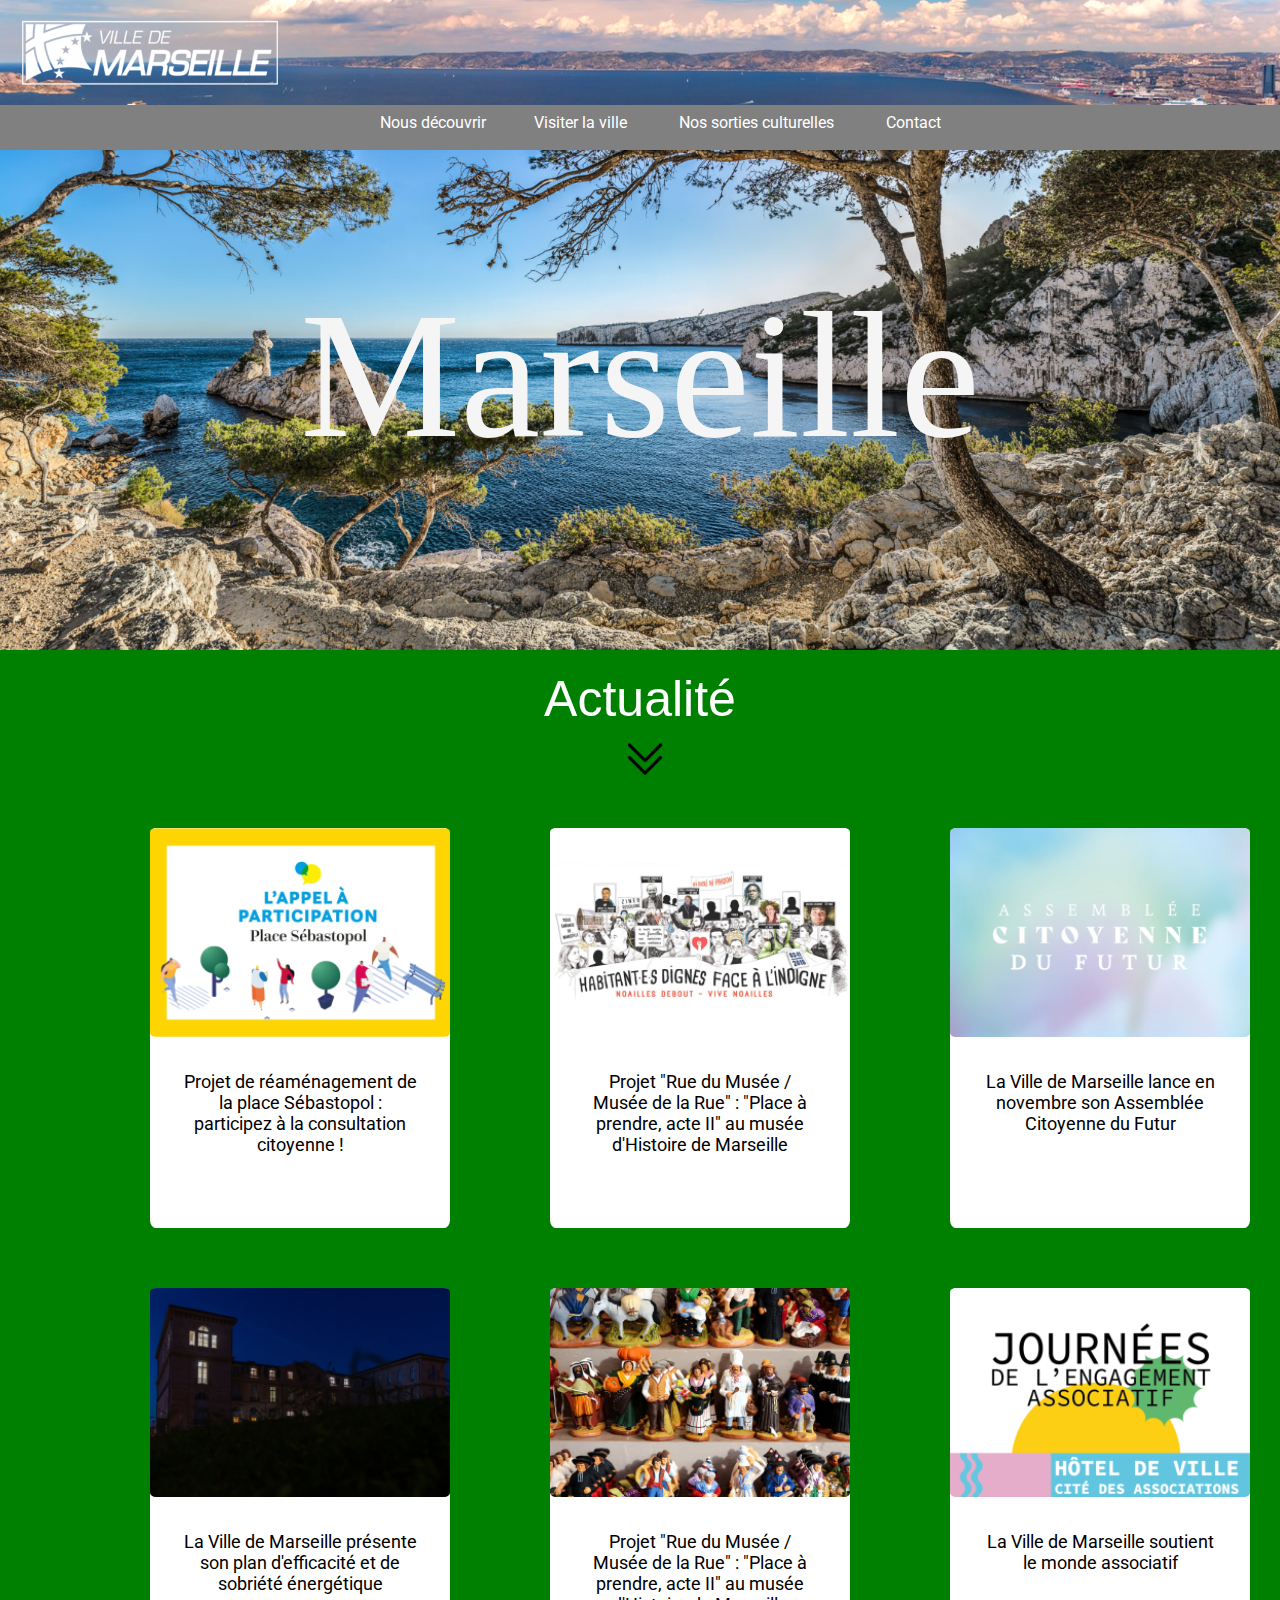
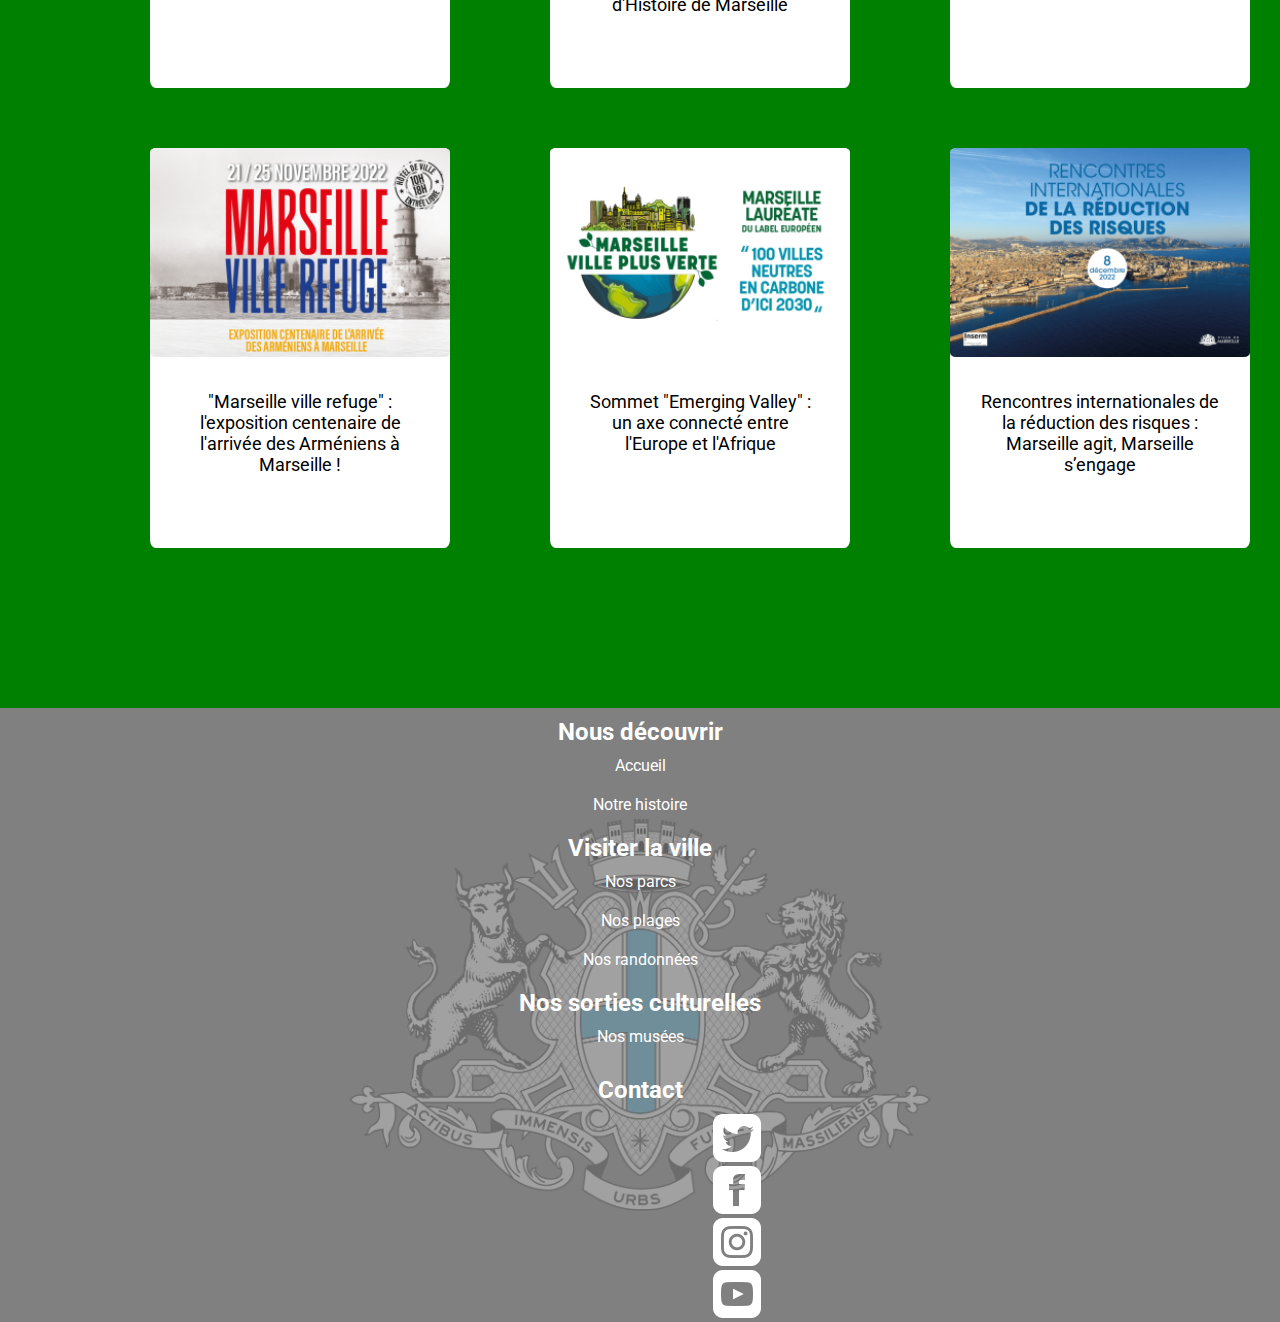
<file: Media-queries-main/Media-queries-main/index.html>
<!DOCTYPE html> 
<html lang="en">
    <head>
        <meta charset="UTF-8">
        <link href="marseille.css" rel="stylesheet">
        <link href="index.css" rel="stylesheet">
        <title>Index</title>
    </head>
    <body>
        <header>
            <div class="navbar">
                <div class="nav-left">
                        <img id="logo" src="imgGen/VdM blanc_0.png" />
                </div>
                <nav>
                    <ul>
                        <li class="deroulant"><a>Nous découvrir&ensp;</a>
                            <ul class="sous">
                                <li><a href="index.html">Accueil</a></li>
                                <li><a href="histoire.html">Notre Histoire</a></li>
                            </ul>
                        </li>
                        <li class="deroulant"><a>Visiter la ville &ensp;</a>
                            <ul class="sous">
                                <li><a href="parcs.html">Nos parcs</a></li>
                                <li><a href="les-plages.html">Nos plages</a></li>
                                <li><a href="rando.html">Nos randonnées</a></li>
                            </ul>
                        </li>
                        <li class="deroulant"><a>Nos sorties culturelles &ensp;</a>
                            <ul class="sous">
                                <li><a href="musees.html">Nos musées</a></li>
                            </ul>
                        </li>
                        <li><a href="contact.html">Contact</a></li>
                    </ul>
                </nav>
                <div class="container nav-container">
                    <input class="checkbox" type="checkbox" name="" id="" />
                    <div class="hamburger-lines">
                      <span class="line line1"></span>
                      <span class="line line2"></span>
                      <span class="line line3"></span>
                    </div>  
                    <div class="menu-items">
                        <h1>Nous découvrir</h1><br>
                        <li><a href="index.html">Accueil</a></li>
                        <li><a href="histoire.html">Notre Histoire</a></li>
                        <br><h1>Visiter la ville</h1><br>
                        <li><a href="parcs.html">Nos parcs</a></li>
                        <li><a href="les-plages.html">Nos plages</a></li>
                        <li><a href="rando.html">Nos randonnées</a></li>
                        <br><h1>Sorties culturelles</h1><br>
                        <li><a href="musees.html">Nos musées</a></li>
                        <br><li><a style="font-weight: 500;" href="contact.html">Contact</a></li>
                    </div>
                </div>
        </header>
        <main>
            <section class="main_img">
                <div class="centered">Marseille</div>
                </div>
            </section>
            <div class="actualité">
                <h2>Actualité</h2>
                <a href="#shortcut"><img src="img_index/down_arrow.png" class="down_arrow"/></a>
            </div>
            <div class="articles">
                <div class="container1">
                    <section class="section_a">
                        <div class="article">
                            <a href="#"><img src="img_index/article1.jpg" class="img_article"/></a>
                        <div class="text_article">Projet de réaménagement de la place Sébastopol : participez à la consultation citoyenne !</div>
                        </div>

                        <div class="article">
                            <a href="#"><img src="img_index/article2.jpg" class="img_article"/></a>
                        <div class="text_article">La Ville de Marseille présente son plan d'efficacité et de sobriété énergétique</div>
                        </div>

                        <div class="article">
                            <a href="#"><img src="img_index/article3.jpg" class="img_article"/></a>
                        <div class="text_article">"Marseille ville refuge" : l'exposition centenaire de l'arrivée des Arméniens à Marseille !</div>
                        </div>
                    </section>
                    <section class="section_b" id="shortcut">
                        <div class="article">
                            <a href="#"><img src="img_index/article4.jpg" class="img_article"/></a>
                        <div class="text_article">Projet "Rue du Musée / Musée de la Rue" : "Place à prendre, acte II" au musée d'Histoire de Marseille</div>
                        </div>
        
                        <div class="article">
                            <a href="#"><img src="img_index/article5.jpg" class="img_article"/></a>
                        <div class="text_article">Projet "Rue du Musée / Musée de la Rue" : "Place à prendre, acte II" au musée d'Histoire de Marseille</div>
                        </div>
        
                        <div class="article">
                            <a href="#"><img src="img_index/article6.jpg" class="img_article"/></a>
                        <div class="text_article">Sommet "Emerging Valley" : un axe connecté entre l'Europe et l'Afrique</div>
                    </section>
                    <section class="section_c">
                        <div class="article">
                            <a href="#"><img src="img_index/article7.jpg" class="img_article"/></a>
                        <div class="text_article">La Ville de Marseille lance en novembre son Assemblée Citoyenne du Futur</div>
                        </div>
        
                        <div class="article">
                            <a href="#"><img src="img_index/article8.jpg" class="img_article"/></a>
                        <div class="text_article">La Ville de Marseille soutient le monde associatif</div>
                        </div>
        
                        <div class="article">
                            <a href="#"><img src="img_index/article9.jpg" class="img_article"/></a>
                        <div class="text_article">Rencontres internationales de la réduction des risques : Marseille agit, Marseille s’engage</div>
                    </section>
        </main>
        <footer>
            <footer>
            <div class="footer">
                <div class="footer1">
                        <h2>Nous découvrir</h2>
                        <a href="index.html">Accueil</a>
                        <a href="histoire.html">Notre histoire</a>
                 </div>
                <div class="footer1">
                    <h2>Visiter la ville</h2>
                    <a href="parcs.html">Nos parcs</a>
                    <a href="les-plages.html">Nos plages</a>
                    <a href="rando.html">Nos randonnées</a>
                </div>
                <div class="footer1">
                    <h2>Nos sorties culturelles</h2>
                    <a href="musees.html">Nos musées</a>
                </div>
                <div class="footer1">
                    <a href="contact.html"><h2>Contact</h2></a>
                </div>
            </div>
            <div class="RS">
                <a target="_blank" href="https://twitter.com/marseille"><img src="imgGen/iconmonstr-twitter-3-48.png"></a>
                <a target="_blank" href="https://www.facebook.com/marseilleville/"><img src="imgGen/iconmonstr-facebook-3-48.png"></a>
                <a target="_blank" href="https://www.instagram.com/villemarseille/"><img src="imgGen/iconmonstr-instagram-13-48 (1).png"></a>
                <a target="_blank" href="https://www.youtube.com/user/VilledeMarseille"><img src="imgGen/iconmonstr-youtube-8-48 (1).png"></a>
            </div>
        </footer>    
    </body>
</html>
</file>
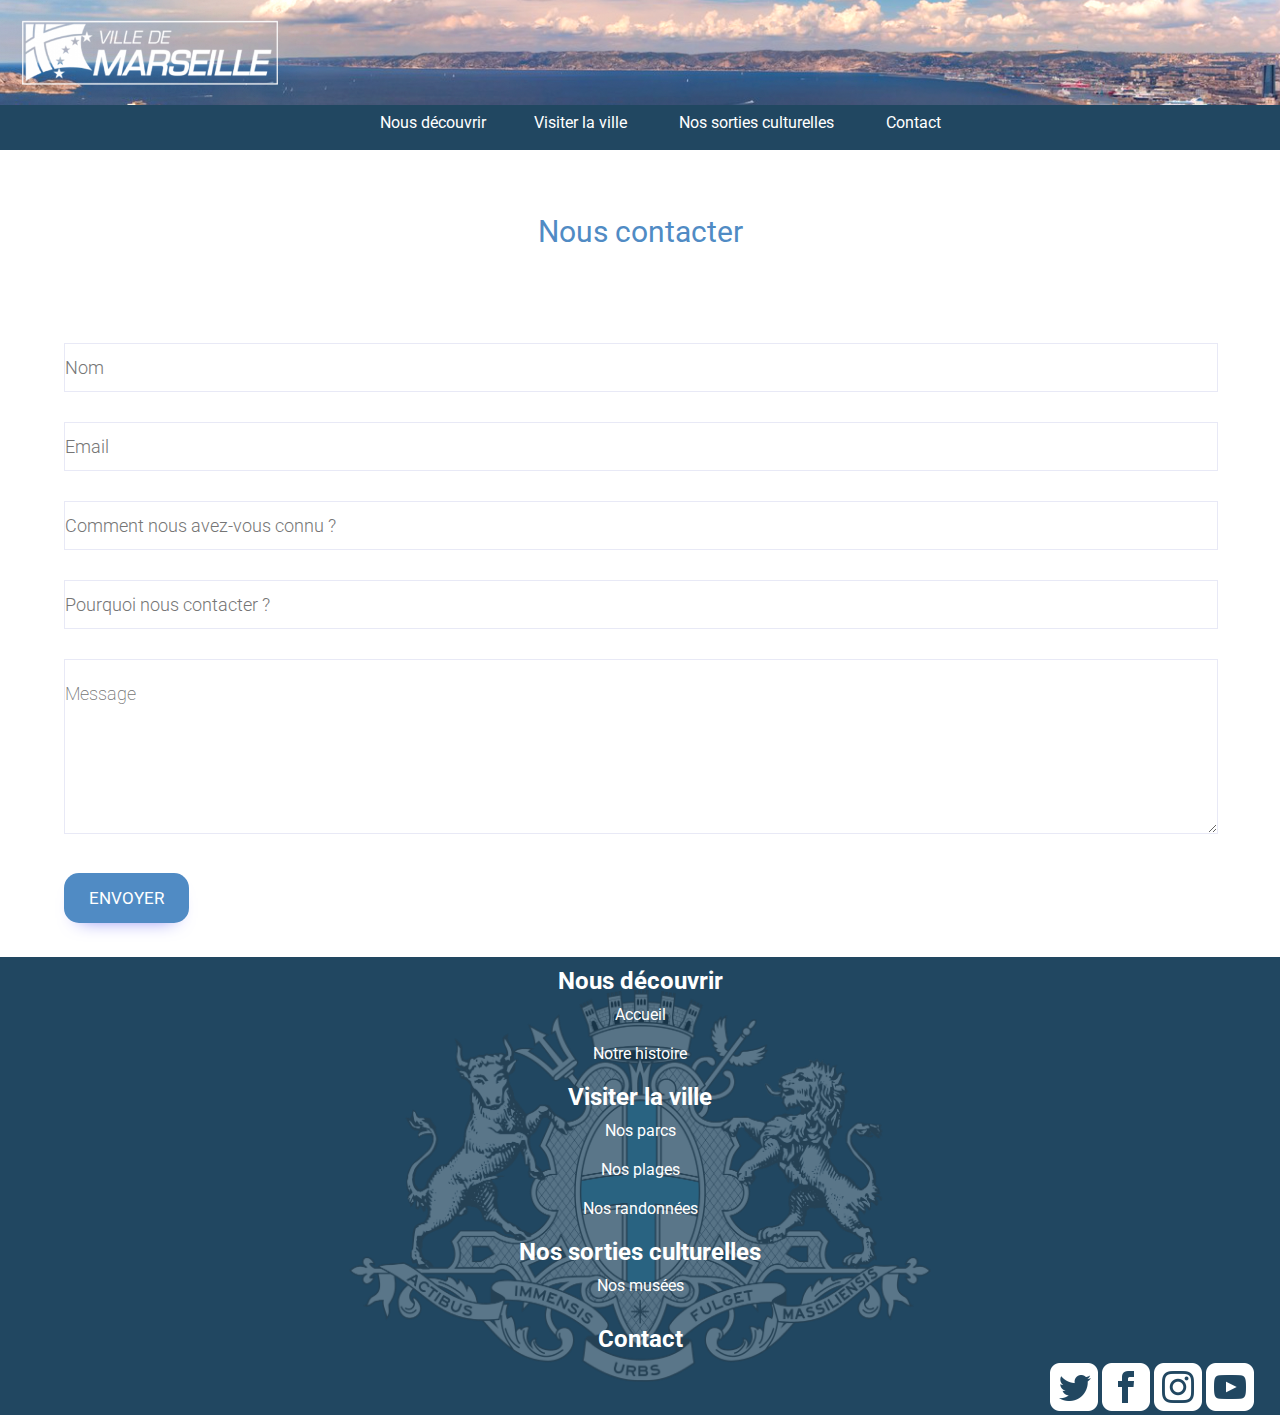
<file: Media-queries-main/Media-queries-main/contact.html>
<!DOCTYPE html> 
<html lang="en">
    <head>
        <meta charset="UTF-8">
        <link href="marseille.css" rel="stylesheet">
        <link href="contact.css" rel="stylesheet">
        <title>Accueil</title>
    </head>
    <body>
        <header>
            <div class="navbar">
                <div class="nav-left">
                        <img id="logo" src="imgGen/VdM blanc_0.png" />
                </div>
                <nav>
                    <ul>
                        <li class="deroulant"><a>Nous découvrir&ensp;</a>
                            <ul class="sous">
                                <li><a href="index.html">Accueil</a></li>
                                <li><a href="histoire.html">Notre Histoire</a></li>
                            </ul>
                        </li>
                        <li class="deroulant"><a>Visiter la ville &ensp;</a>
                            <ul class="sous">
                                <li><a href="parcs.html">Nos parcs</a></li>
                                <li><a href="les-plages.html">Nos plages</a></li>
                                <li><a href="rando.html">Nos randonnées</a></li>
                            </ul>
                        </li>
                        <li class="deroulant"><a>Nos sorties culturelles &ensp;</a>
                            <ul class="sous">
                                <li><a href="musees.html">Nos musées</a></li>
                            </ul>
                        </li>
                        <li><a href="contact.html">Contact</a></li>
                    </ul>
                </nav>
                <div class="container nav-container">
                    <input class="checkbox" type="checkbox" name="" id="" />
                    <div class="hamburger-lines">
                      <span class="line line1"></span>
                      <span class="line line2"></span>
                      <span class="line line3"></span>
                    </div>  
                    <div class="menu-items">
                        <h1>Nous découvrir</h1><br>
                        <li><a href="index.html">Accueil</a></li>
                        <li><a href="histoire.html">Notre Histoire</a></li>
                        <br><h1>Visiter la ville</h1><br>
                        <li><a href="parcs.html">Nos parcs</a></li>
                        <li><a href="les-plages.html">Nos plages</a></li>
                        <li><a href="rando.html">Nos randonnées</a></li>
                        <br><h1>Sorties culturelles</h1><br>
                        <li><a href="musees.html">Nos musées</a></li>
                        <br><li><a style="font-weight: 500;" href="contact.html">Contact</a></li>
                    </div>
                </div>
        </header>
        <main>
            <div class="struct-contact">
                <div class="separate-top">
                    <div class="form">
                        <h1>Nous contacter</h1>
                        <form>
                            <input placeholder="Nom">
                            <input placeholder="Email">
                            <input placeholder="Comment nous avez-vous connu ?">
                            <input placeholder="Pourquoi nous contacter ?">
                            <textarea placeholder="Message"></textarea>
                            <button class="button">ENVOYER</button>
                        </form>
                    </div>
            </div>
    </main>
        <footer>
            <div class="footer">
                <div class="footer1">
                        <h2>Nous découvrir</h2>
                        <a href="index.html">Accueil</a>
                        <a href="histoire.html">Notre histoire</a>
                 </div>
                <div class="footer1">
                    <h2>Visiter la ville</h2>
                    <a href="parcs.html">Nos parcs</a>
                    <a href="les-plages.html">Nos plages</a>
                    <a href="rando.html">Nos randonnées</a>
                </div>
                <div class="footer1">
                    <h2>Nos sorties culturelles</h2>
                    <a href="musees.html">Nos musées</a>
                </div>
                <div class="footer1">
                    <a href="contact.html"><h2>Contact</h2></a>
                </div>
            </div>
            <div class="RS">
                <a target="_blank" href="https://twitter.com/marseille"><img src="imgGen/iconmonstr-twitter-3-48.png"></a>
                <a target="_blank" href="https://www.facebook.com/marseilleville/"><img src="imgGen/iconmonstr-facebook-3-48.png"></a>
                <a target="_blank" href="https://www.instagram.com/villemarseille/"><img src="imgGen/iconmonstr-instagram-13-48 (1).png"></a>
                <a target="_blank" href="https://www.youtube.com/user/VilledeMarseille"><img src="imgGen/iconmonstr-youtube-8-48 (1).png"></a>
            </div>
        </footer>    
    </body>
</html>
</file>
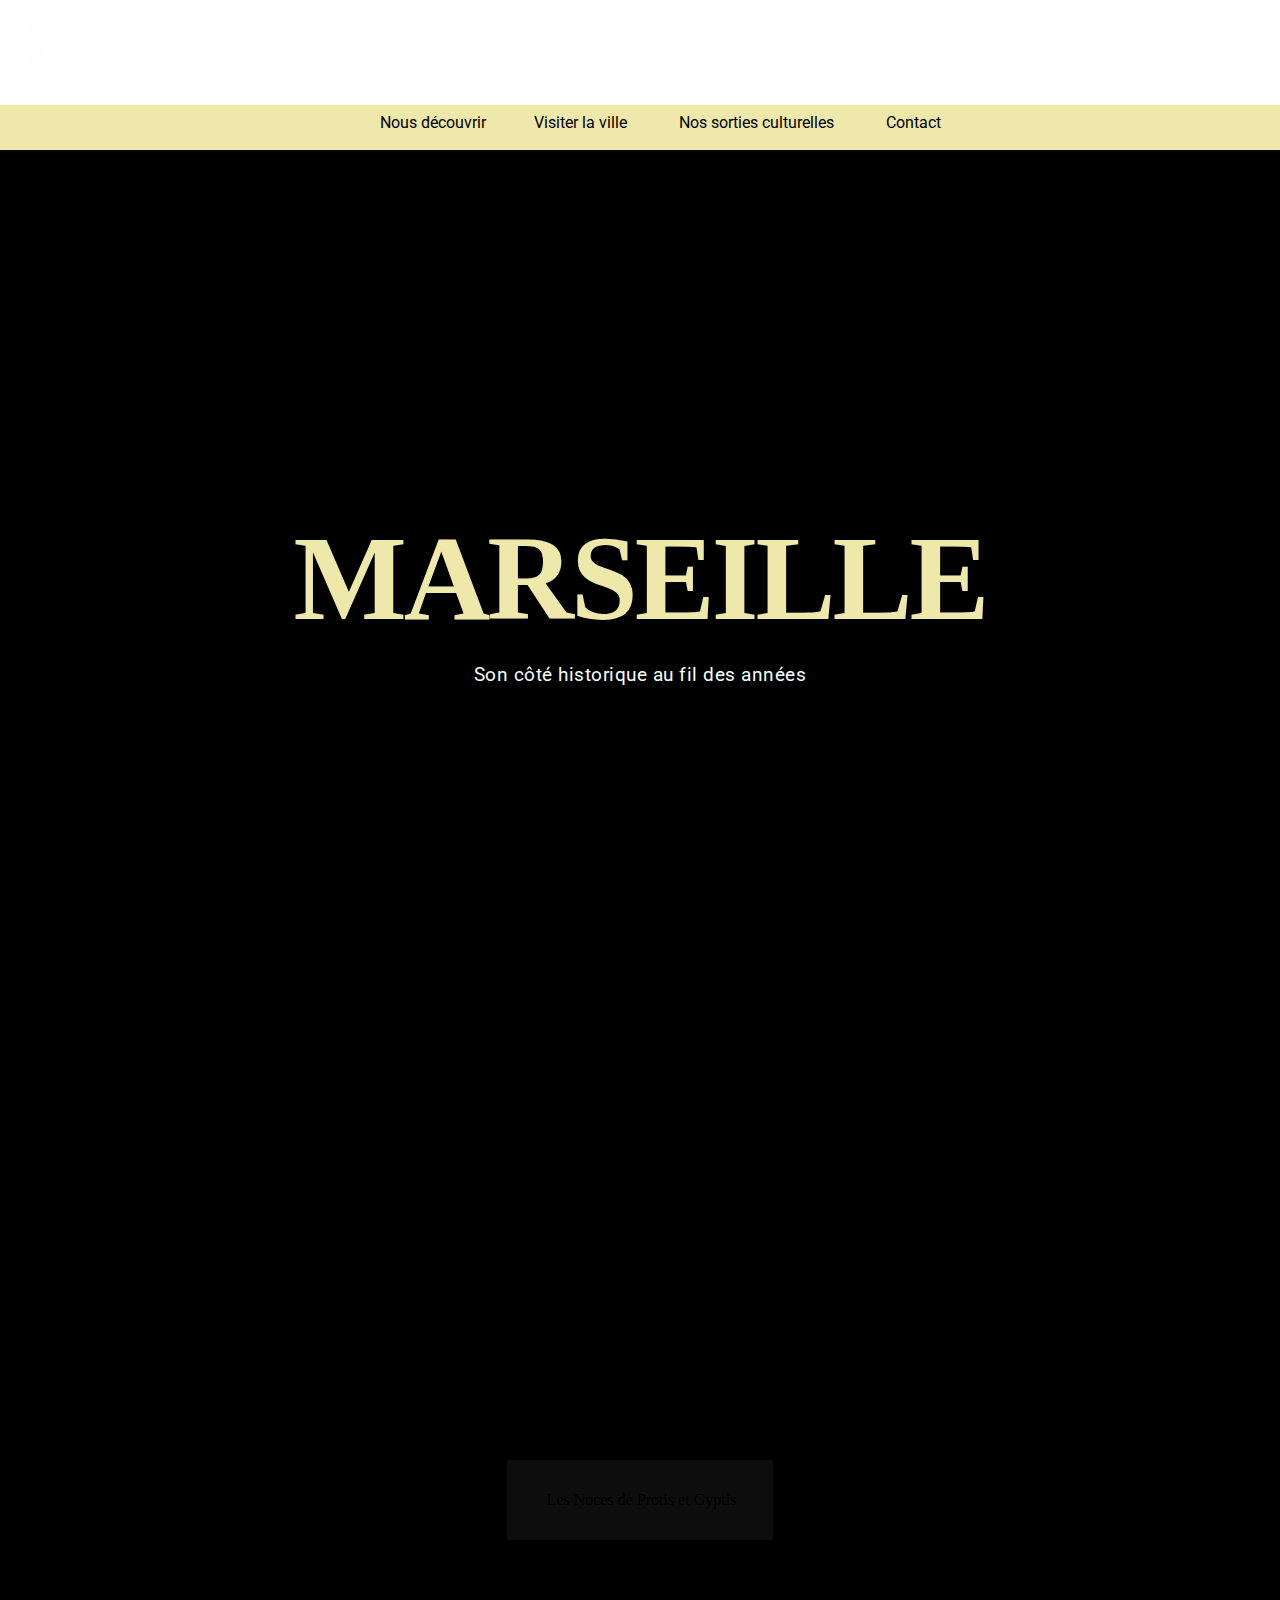
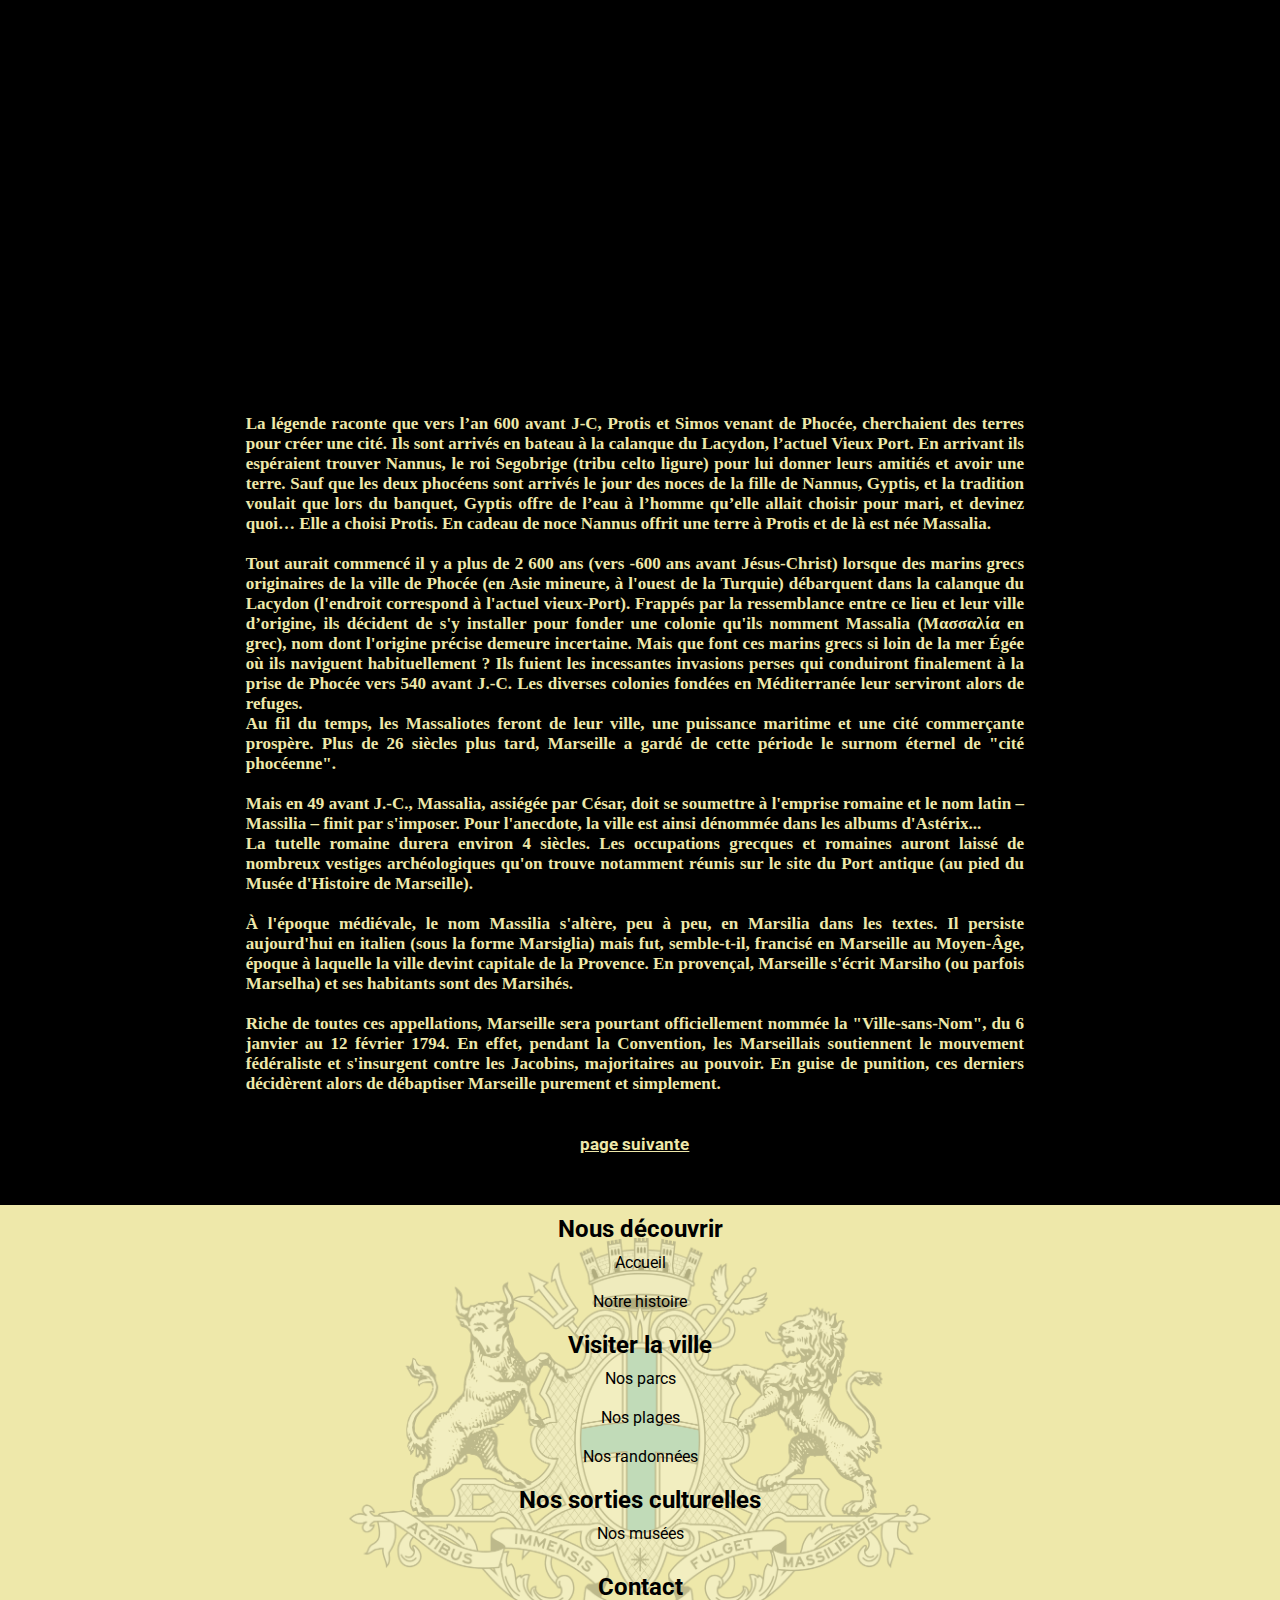
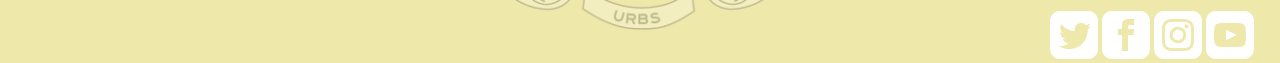
<file: Media-queries-main/Media-queries-main/histoire.html>
<!DOCTYPE html> 
<html lang="en">
    <head>
        <meta charset="UTF-8">
        <link href="marseille.css" rel="stylesheet">
        <link href="marseillehistoire.css" rel="stylesheet">
        <title>Accueil</title>
    </head>
    <body>
        <header>
            <div class="navbar">
                <div class="nav-left">
                        <img id="logo" src="imgGen/VdM blanc_0.png" />
                </div>
                <nav>
                    <ul>
                        <li class="deroulant"><a>Nous découvrir&ensp;</a>
                            <ul class="sous">
                                <li><a href="index.html">Accueil</a></li>
                                <li><a href="histoire.html">Notre Histoire</a></li>
                            </ul>
                        </li>
                        <li class="deroulant"><a>Visiter la ville &ensp;</a>
                            <ul class="sous">
                                <li><a href="parcs.html">Nos parcs</a></li>
                                <li><a href="les-plages.html">Nos plages</a></li>
                                <li><a href="rando.html">Nos randonnées</a></li>
                            </ul>
                        </li>
                        <li class="deroulant"><a>Nos sorties culturelles &ensp;</a>
                            <ul class="sous">
                                <li><a href="musees.html">Nos musées</a></li>
                            </ul>
                        </li>
                        <li><a href="contact.html">Contact</a></li>
                    </ul>
                </nav>
                <div class="container nav-container">
                    <input class="checkbox" type="checkbox" name="" id="" />
                    <div class="hamburger-lines">
                      <span class="line line1"></span>
                      <span class="line line2"></span>
                      <span class="line line3"></span>
                    </div>  
                    <div class="menu-items">
                        <h1>Nous découvrir</h1><br>
                        <li><a href="index.html">Accueil</a></li>
                        <li><a href="histoire.html">Notre Histoire</a></li>
                        <br><h1>Visiter la ville</h1><br>
                        <li><a href="parcs.html">Nos parcs</a></li>
                        <li><a href="les-plages.html">Nos plages</a></li>
                        <li><a href="rando.html">Nos randonnées</a></li>
                        <br><h1>Sorties culturelles</h1><br>
                        <li><a href="musees.html">Nos musées</a></li>
                        <br><li><a style="font-weight: 500;" href="contact.html">Contact</a></li>
                    </div>
                </div>
        </header>
        <main>
            <div class="block1">
                <h5 contenteditable>Marseille</h5>
                <p>Son côté historique au fil des années</p>
            </div>

            <div class="block4">
                <ul class="pagination">
                <li>Les Noces de Protis et Gyptis</li>
                </ul>
            </div>
            
            <div class="struct-three">
                <div class="block2">
                    <p>
                        <h2>
                    La légende raconte que vers l’an 600 avant J-C, Protis et Simos venant de 
                    Phocée, cherchaient des terres pour créer une cité. Ils sont arrivés en bateau à la calanque du 
                    Lacydon, l’actuel Vieux Port. En arrivant ils espéraient trouver Nannus, le roi Segobrige 
                    (tribu celto ligure) pour lui donner leurs amitiés et avoir une terre.
                    Sauf que les deux phocéens sont arrivés le jour des noces de la fille de Nannus, Gyptis, et la 
                    tradition voulait que lors du banquet, Gyptis offre de l’eau à l’homme qu’elle allait choisir 
                    pour mari, et devinez quoi… Elle a choisi Protis. En cadeau de noce Nannus offrit une terre à 
                    Protis et de là est née Massalia.<br><br>
                    
                    Tout aurait commencé il y a plus de 2 600 ans (vers -600 ans avant Jésus-Christ) lorsque des
                    marins grecs originaires de la ville de Phocée (en Asie mineure, à l'ouest de la Turquie) 
                    débarquent dans la calanque du Lacydon (l'endroit correspond à l'actuel vieux-Port).
                    Frappés par la ressemblance entre ce lieu et leur ville d’origine, ils décident de s'y 
                    installer pour fonder une colonie qu'ils nomment Massalia (Μασσαλία en grec), nom dont 
                    l'origine précise demeure incertaine.
                    Mais que font ces marins grecs si loin de la mer Égée où ils naviguent habituellement ? 
                    Ils fuient les incessantes invasions perses qui conduiront finalement à la prise de Phocée 
                    vers 540 avant J.-C. Les diverses colonies fondées en Méditerranée leur serviront alors de 
                    refuges.<br>
                    Au fil du temps, les Massaliotes feront de leur ville, une puissance maritime et une cité 
                    commerçante prospère. Plus de 26 siècles plus tard, Marseille a gardé de cette période le 
                    surnom éternel de "cité phocéenne".<br><br>
                        
                    Mais en 49 avant J.-C., Massalia, assiégée par César, doit se soumettre à l'emprise romaine et
                    le nom latin – Massilia – finit par s'imposer. Pour l'anecdote, la ville est ainsi dénommée 
                    dans les albums d'Astérix...<br>
                    La tutelle romaine durera environ 4 siècles. Les occupations grecques et romaines auront laissé
                    de nombreux vestiges archéologiques qu'on trouve notamment réunis sur le site du Port antique 
                    (au pied du Musée d'Histoire de Marseille).<br><br>
                        
                    À l'époque médiévale, le nom Massilia s'altère, peu à peu, en Marsilia dans les textes. Il 
                    persiste aujourd'hui en italien (sous la forme Marsiglia) mais fut, semble-t-il, francisé en 
                    Marseille au Moyen-Âge, époque à laquelle la ville devint capitale de la Provence. En provençal, 
                    Marseille s'écrit Marsiho (ou parfois Marselha) et ses habitants sont des Marsihés.<br><br>
                        
                    Riche de toutes ces appellations, Marseille sera pourtant officiellement nommée la 
                    "Ville-sans-Nom", du 6 janvier au 12 février 1794. En effet, pendant la Convention, les 
                    Marseillais soutiennent le mouvement fédéraliste et s'insurgent contre les Jacobins, 
                    majoritaires au pouvoir. En guise de punition, ces derniers décidèrent alors de débaptiser 
                    Marseille purement et simplement.<br><br>
                    <br>
                    <center><center><a href='histoirepage2.html'>page suivante</center></a>
                        </h2>
                    </p>
                </div>
            </div>
        </main>
        <footer>
            <div class="footer">
                <div class="footer1">
                        <h2>Nous découvrir</h2>
                        <a href="index.html">Accueil</a>
                        <a href="histoire.html">Notre histoire</a>
                 </div>
                <div class="footer1">
                    <h2>Visiter la ville</h2>
                    <a href="parcs.html">Nos parcs</a>
                    <a href="les-plages.html">Nos plages</a>
                    <a href="rando.html">Nos randonnées</a>
                </div>
                <div class="footer1">
                    <h2>Nos sorties culturelles</h2>
                    <a href="musees.html">Nos musées</a>
                </div>
                <div class="footer1">
                    <a href="contact.html"><h2>Contact</h2></a>
                </div>
            </div>
            <div class="RS">
                <a target="_blank" href="https://twitter.com/marseille"><img src="imgGen/iconmonstr-twitter-3-48.png"></a>
                <a target="_blank" href="https://www.facebook.com/marseilleville/"><img src="imgGen/iconmonstr-facebook-3-48.png"></a>
                <a target="_blank" href="https://www.instagram.com/villemarseille/"><img src="imgGen/iconmonstr-instagram-13-48 (1).png"></a>
                <a target="_blank" href="https://www.youtube.com/user/VilledeMarseille"><img src="imgGen/iconmonstr-youtube-8-48 (1).png"></a>
            </div>
        </footer>    
    </body>
</html>
</file>
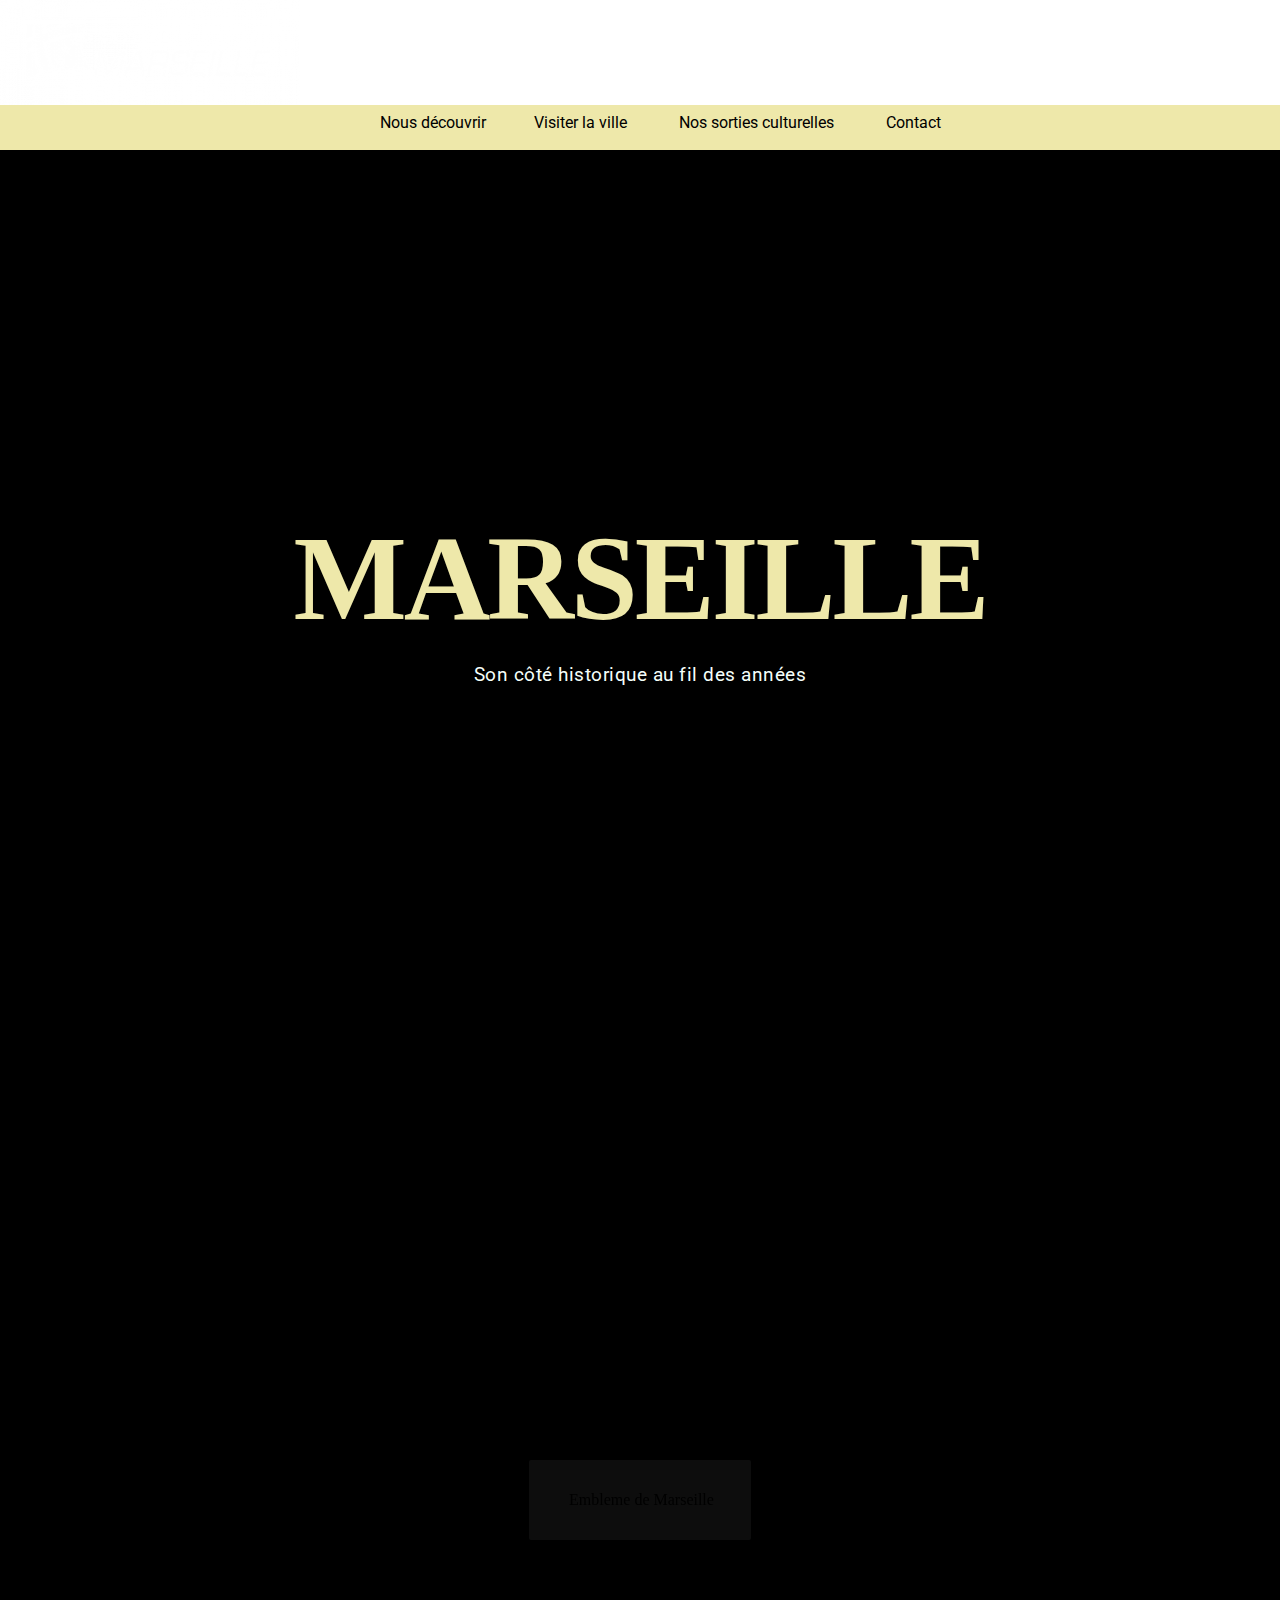
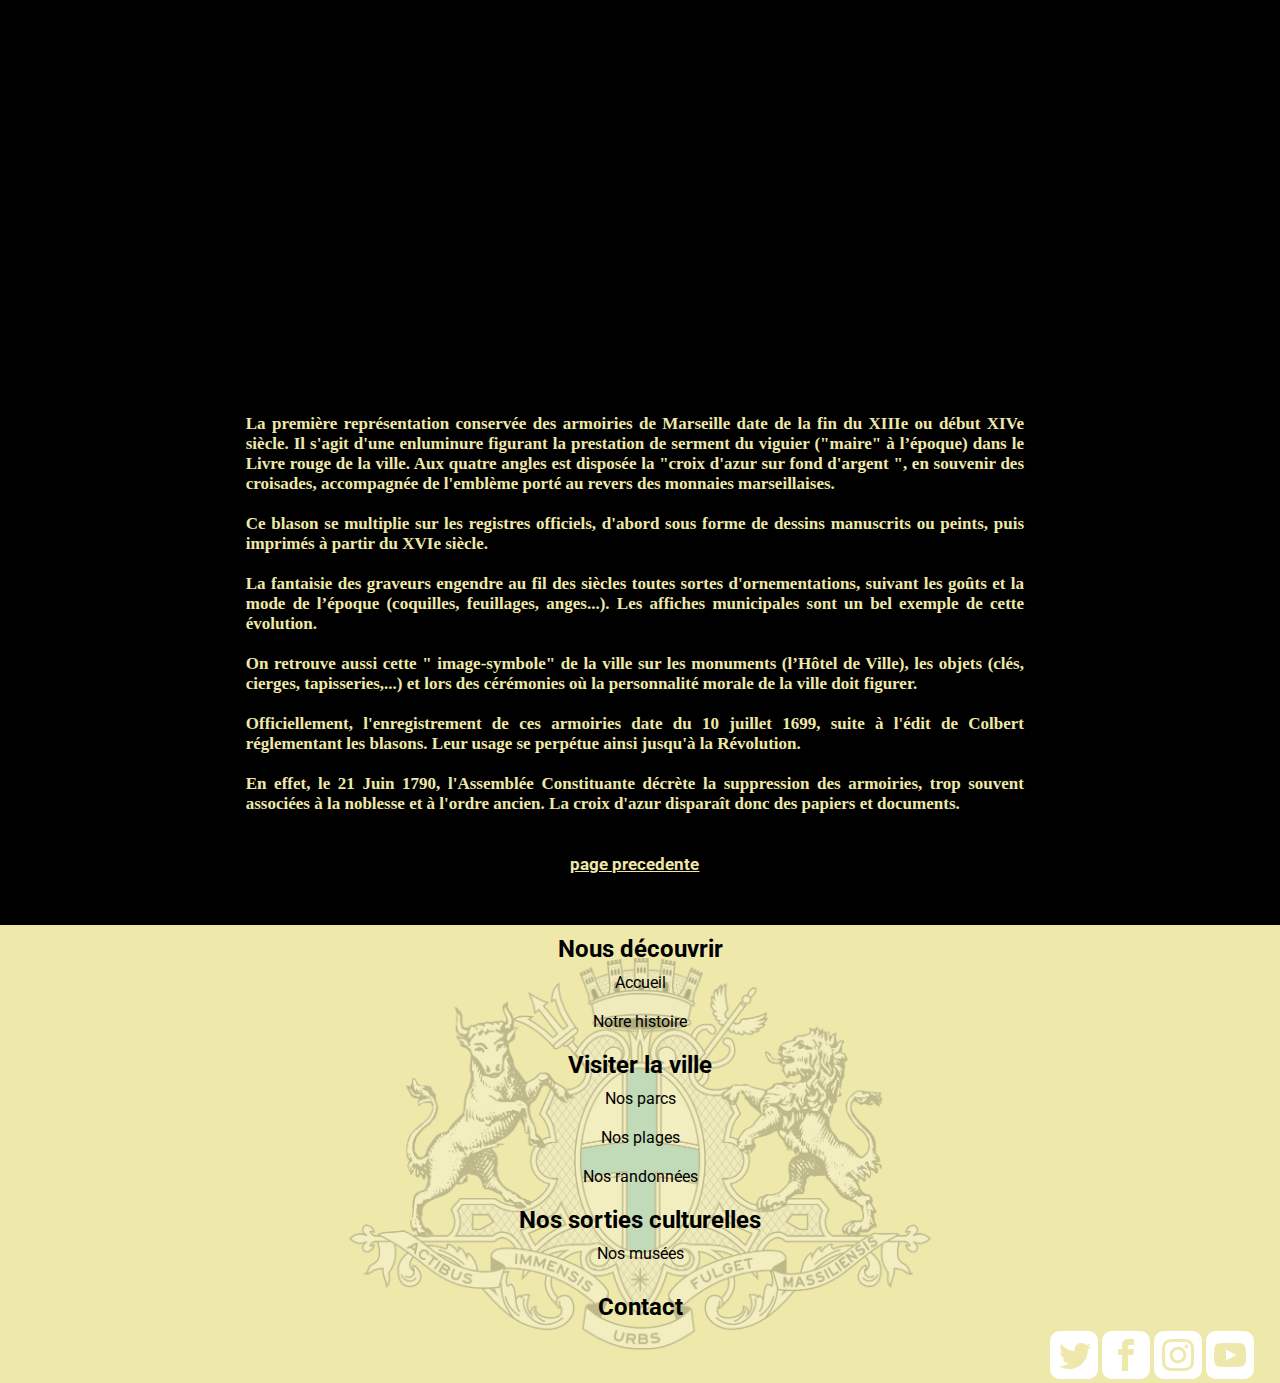
<file: Media-queries-main/Media-queries-main/histoirepage2.html>
<!DOCTYPE html> 
<html lang="en">
    <head>
        <meta charset="UTF-8">
        <link href="marseille.css" rel="stylesheet">
        <link href="marseillehistoire.css" rel="stylesheet">
        <title>Accueil</title>
    </head>
    <body>
        <header>
            <div class="navbar">
                <div class="nav-left">
                        <img id="logo" src="imgGen/VdM blanc_0.png" />
                </div>
                <nav>
                    <ul>
                        <li class="deroulant"><a>Nous découvrir&ensp;</a>
                            <ul class="sous">
                                <li><a href="index.html">Accueil</a></li>
                                <li><a href="histoire.html">Notre Histoire</a></li>
                            </ul>
                        </li>
                        <li class="deroulant"><a>Visiter la ville &ensp;</a>
                            <ul class="sous">
                                <li><a href="parcs.html">Nos parcs</a></li>
                                <li><a href="les-plages.html">Nos plages</a></li>
                                <li><a href="rando.html">Nos randonnées</a></li>
                            </ul>
                        </li>
                        <li class="deroulant"><a>Nos sorties culturelles &ensp;</a>
                            <ul class="sous">
                                <li><a href="musees.html">Nos musées</a></li>
                            </ul>
                        </li>
                        <li><a href="contact.html">Contact</a></li>
                    </ul>
                </nav>
                <div class="container nav-container">
                    <input class="checkbox" type="checkbox" name="" id="" />
                    <div class="hamburger-lines">
                      <span class="line line1"></span>
                      <span class="line line2"></span>
                      <span class="line line3"></span>
                    </div>  
                    <div class="menu-items">
                        <h1>Nous découvrir</h1><br>
                        <li><a href="index.html">Accueil</a></li>
                        <li><a href="histoire.html">Notre Histoire</a></li>
                        <br><h1>Visiter la ville</h1><br>
                        <li><a href="parcs.html">Nos parcs</a></li>
                        <li><a href="les-plages.html">Nos plages</a></li>
                        <li><a href="rando.html">Nos randonnées</a></li>
                        <br><h1>Sorties culturelles</h1><br>
                        <li><a href="musees.html">Nos musées</a></li>
                        <br><li><a style="font-weight: 500;" href="contact.html">Contact</a></li>
                    </div>
                </div>
        </header>
        <main>
            <div class="block1">
                <h5 contenteditable>Marseille</h5>
                <p>Son côté historique au fil des années</p>
            </div>
    
            <div class="block5">
                <ul class="pagination">
                  <li>Embleme de Marseille</li>
                </ul>
              </div>
              
            <div class="struct-three">
                <div class="block2">
                    <p>
                        <h2>
                        La première représentation conservée des armoiries de Marseille date de la fin du XIIIe ou 
                        début XIVe siècle. Il s'agit d'une enluminure figurant la prestation de serment du viguier
                        ("maire" à l’époque) dans le Livre rouge de la ville. Aux quatre angles est disposée la 
                        "croix d'azur sur fond d'argent ", en souvenir des croisades, accompagnée de l'emblème 
                        porté au revers des monnaies marseillaises.<br><br>
    
                        Ce blason se multiplie sur les registres officiels, d'abord sous forme de dessins manuscrits 
                        ou peints, puis imprimés à partir du XVIe siècle.<br><br>
                            
                        La fantaisie des graveurs engendre au fil des siècles toutes sortes d'ornementations, suivant 
                        les goûts et la mode de l’époque (coquilles, feuillages, anges...). Les affiches municipales 
                        sont un bel exemple de cette évolution.<br><br>
                            
                        On retrouve aussi cette " image-symbole" de la ville sur les monuments (l’Hôtel de Ville), les 
                        objets (clés, cierges, tapisseries,...) et lors des cérémonies où la personnalité morale de la 
                        ville doit figurer.<br><br>
                            
                        Officiellement, l'enregistrement de ces armoiries date du 10 juillet 1699, suite à l'édit de 
                        Colbert réglementant les blasons. Leur usage se perpétue ainsi jusqu'à la Révolution.<br><br>
                            
                        En effet, le 21 Juin 1790, l'Assemblée Constituante décrète la suppression des armoiries, trop 
                        souvent associées à la noblesse et à l'ordre ancien. La croix d'azur disparaît donc des papiers 
                        et documents.<br><br>
                        <br>
                    <center><a href='histoire.html'>page precedente</a></center><center><center>
                        </h2>
                    </p>
                </div>
            </div>
        </div>
    </main>
        <footer>
            <div class="footer">
                <div class="footer1">
                        <h2>Nous découvrir</h2>
                        <a href="index.html">Accueil</a>
                        <a href="histoire.html">Notre histoire</a>
                 </div>
                <div class="footer1">
                    <h2>Visiter la ville</h2>
                    <a href="parcs.html">Nos parcs</a>
                    <a href="les-plages.html">Nos plages</a>
                    <a href="rando.html">Nos randonnées</a>
                </div>
                <div class="footer1">
                    <h2>Nos sorties culturelles</h2>
                    <a href="musees.html">Nos musées</a>
                </div>
                <div class="footer1">
                    <a href="contact.html"><h2>Contact</h2></a>
                </div>
            </div>
            <div class="RS">
                <a target="_blank" href="https://twitter.com/marseille"><img src="imgGen/iconmonstr-twitter-3-48.png"></a>
                <a target="_blank" href="https://www.facebook.com/marseilleville/"><img src="imgGen/iconmonstr-facebook-3-48.png"></a>
                <a target="_blank" href="https://www.instagram.com/villemarseille/"><img src="imgGen/iconmonstr-instagram-13-48 (1).png"></a>
                <a target="_blank" href="https://www.youtube.com/user/VilledeMarseille"><img src="imgGen/iconmonstr-youtube-8-48 (1).png"></a>
            </div>
        </footer>    
    </body>
</html>
</file>
<file: Media-queries-main/Media-queries-main/marseille.css>
@import url('https://fonts.googleapis.com/css2?family=Roboto:wght@300;400;500;900&display=swap');

*{
    margin: 0;
    padding: 0;
    font-family: 'Roboto', sans-serif;
    scroll-behavior: smooth;
}

html {
    overflow-x: hidden;
}

body {
    font-family: Open Sans,Arial,sans-serif;
    margin: 0;
}

.navbar {
    margin-top: 0px;
    font-family: 'Roboto', sans-serif;
    font-size: 16px;
    width: 100%;
    height: 150px;
    flex-direction: row;
    z-index: 5000;
}

/*-------------- header -------------*/

.navbar .nav-left {
  height: 70%;
  width: 100%;
  overflow: hidden;
  background-position: top;
  background-size: cover;
  background-repeat: none;
  display: flex;
}

.navbar .nav-left #logo {
    margin:0;

    z-index: 4000;
}

.navbar nav{
    height: 30%;
    width: 100%;
    margin-top: -18px;
}

nav ul {
    list-style-type: none;
    display: flex;
    flex-direction: row;
    margin-top: 18px;
    justify-content: center;
}

nav ul li {
    padding-top: 1%;
    float: left;
    width: auto;
    height: 20px;
    padding-left:40px;
    text-align: center;
    position: relative;
}

nav ul::after {
    content: "";
    display: table;
    clear: both;
    padding-top: 10%;
}

nav a {
    display: block;
    text-decoration: none;
    border-bottom: 2px solid transparent;
    margin-top: -5px;
    padding-bottom: 19px;
}

.sous {
    display: none;
    border-radius: 2px;
    position: absolute;
    width: 200px;
    z-index: 1000;
    margin-top: -7px;
}

nav >ul :hover .sous {
    display: block;
    padding-top: 7%;
    padding-bottom: 4%;
    animation: growDown 600ms ease-in-out forwards;
    transform-origin: top center;
}

@keyframes growDown {
    0% {
        transform: scaleY(0)
    }
    80% {
        transform: scaleY(1.1)
    }
    100% {
        transform: scaleY(1)
    }
}

.sous li {
    float: none;
    width: 100%;
    text-align: left;
    padding-right: 20%;
    padding: 5px;
}

.sous a {
    padding: 10px;
    border-bottom: none;
}

.deroulant > a::after {
    margin-top:  30px;
    font-size: 12px;
}

/*-------------- footer -------------*/

footer {
    position: relative;
    display: flex;
    flex-direction: column;
    justify-content: space-between;
    align-items: center;
    background-size: 582px;
    background-repeat: no-repeat;
    background-image: url("imgGen/Armoiries_de_Marseille (1).png");
    background-position: 50%;
}

.footer {
    width: 100%;
    display: flex;
    flex-direction: column;
}

.footer1 {
    margin-top: 10px;
    display: flex;
    flex-direction: column;
    align-items: center;

}


.footer .footer1 a {
    padding: 10px;
    text-decoration: none;
}


.RS {
    margin-left: 80%;
}

.container {
    max-width: 1050px;
    width: 90%;
    margin-top: -53px;
    z-index: 1000;
  }
  
  .nav-container {
    display: flex;
    justify-content: space-between;
    align-items: center;
    height: 62px;
  }
  
  .menu-items {
    display: flex;
  }
  
  .nav-container li {
    list-style: none;
  }
  
  .nav-container a {
    text-decoration: none;
    color: white;
    font-weight: 300;
    font-size: 1.2rem;
    padding: 0.7rem;
  }
  
  .nav-container a:hover{
      color: rgb(193, 193, 193);
      transition: 0.8s;
  }
  
  .nav-container {
    display: block;
    position: relative;
    height: 60px;
  }
  
  .nav-container .checkbox {
    position: absolute;
    display: block;
    height: 32px;
    width: 32px;
    top: 20px;
    left: 20px;
    z-index: 5;
    opacity: 0;
    cursor: pointer;
    margin-top: -15px;
  }
  
  .nav-container .hamburger-lines {
    display: block;
    height: 26px;
    width: 32px;
    position: absolute;
    top: 17px;
    left: 20px;
    z-index: 2;
    display: flex;
    flex-direction: column;
    justify-content: space-between;
    margin-top: -10px;
  }
  
  .nav-container .hamburger-lines .line {
    display: block;
    height: 4px;
    width: 100%;
    border-radius: 10px;
    background: white;
  }
  
  .nav-container .hamburger-lines .line1 {
    transform-origin: 0% 0%;
    transition: transform 0.4s ease-in-out;
  }
  
  .nav-container .hamburger-lines .line2 {
    transition: transform 0.2s ease-in-out;
  }
  
  .nav-container .hamburger-lines .line3 {
    transform-origin: 0% 100%;
    transition: transform 0.4s ease-in-out;
  }
  
  .navbar .menu-items {
    padding-top: 100px;
    background-color: #097969;
    height: 100vh;
    width: 110%;
    transform: translate(-150%);
    display: flex;
    flex-direction: column;
    margin-left: -40px;
    margin-top: 10px;
    padding-left: 50px;
    transition: transform 0.9s ease-in-out;
    text-align: center;
    z-index: 10000;
  }
  
  .navbar .menu-items li {
    margin-bottom: 1.2rem;
    font-size: 1.5rem;
    font-weight: 500;
  }
  
  .nav-container input[type="checkbox"]:checked ~ .menu-items {
    transform: translateX(0);
  }
  
  .nav-container input[type="checkbox"]:checked ~ .hamburger-lines .line1 {
    transform: rotate(45deg);
  }
  
  .nav-container input[type="checkbox"]:checked ~ .hamburger-lines .line2 {
    transform: scaleY(0);
  }
  
  .nav-container input[type="checkbox"]:checked ~ .hamburger-lines .line3 {
    transform: rotate(-45deg);
  }
  
  .nav-container input[type="checkbox"]:checked ~ .logo{
    display: none;
  }

  .menu-items h1 {
    color: white;
    font-size: 30px;
    font-weight: 500;
  }

  @media all and (min-width: 769px){
    .container {
        visibility: hidden;
    }
}

@media all and (min-width: 361px) and (max-width: 768px){
    nav ul {
        visibility: hidden;
    }
}

@media all and (max-width: 360px) {
    nav ul {
        visibility: hidden;
    }
}

@media screen and (max-width: 1050px) {

  .RS {
      display: flex;
      flex-direction: row;
      margin: 0;
  }
  .RS a {

      padding: 5px;
  }
}
</file>
<file: Media-queries-main/Media-queries-main/index.css>
@import url('https://fonts.googleapis.com/css2?family=Roboto:wght@300;400;500;900&display=swap');

*{
    margin: 0;
    padding: 0;
    font-family: 'Roboto', sans-serif;
    scroll-behavior: smooth;
}

html {
    overflow-x: hidden;
}

body {
    font-family: Open Sans,Arial,sans-serif;
    margin: 0;
    background-color: green;
}

/*--------------------------------- navbar & footer ------------------------------------*/

footer {
    background-color: grey;
    color: #fff;
}

.footer .footer1 a {
    color: #fff;
}

nav a {
    color: white;
}

.navbar nav{
    background-color: grey;
}

.sous {
    background-color: grey;
}
  
nav a:hover {
    color: #D1E5F4;
    transition: 0.8s;
}

nav a:hover {
    color: #D1E5F4;
    transition: 0.8s;
}

nav ul {
    width: 100%;
}

.navbar .nav-left {
    background-image: url(imgGen/bg.png);
}

/*--------------------------------- main ------------------------------------*/

#main
{
    overflow: auto;
    position: absolute;
    background-color: green;
}

.main_img
{
    display: flex;
    background-image: url(img_index/calanque.jpg);
    background-position: top;
    background-size: cover;
    background-repeat: none;
    background-repeat: no-repeat;
    overflow: hidden;
    width: 100%;    
    height: 500px;
}

#myVideo
{
    width: 1900px;
    max-height: 500px;
}

.centered {
    display: flex;
    width: 100%;
    align-items: center;
    justify-content: center;
    padding-bottom: 50px;
    font-size: 180px;
    color: whitesmoke;
    font-family: 'Playfair Display', serif;
}

.actualité
{
    display: flex;
    justify-content: center;
    flex-direction: column;
    margin-bottom: 100px;
}

.actualité h2
{
    width: 100%;
    display: flex;
    justify-content: center;
    margin-top: 20px;
    font-size: 50px;
    font-weight: 100;
    color: white;
    font-family: 'Poppins', sans-serif;
}

.down_arrow
{
    display: flex;
    justify-content: center;
    width: 50px;
    padding: 6px;
    position: absolute;
    left: 48%;
    border-radius: 20%;
}

.down_arrow:hover
{
    box-shadow: 0 0 11px rgba(33,33,33,.2); 
}

.container1
{
    display: flex;
    justify-content: space-around;
    margin-left: 100px;
    margin-right: 100px;
    margin-bottom: 100px;
    font-family: 'Poppins', sans-serif;
}
.article
{
    display: flex;
    flex-direction: column;
    height: 400px;
    width: 300px;
    background-color: white;
    margin-bottom: 60px;
    margin-left: 50px;
    margin-right: 50px;
    border-radius: 2%;
}
.article:hover
{
    box-shadow: 0 0 11px rgba(33,33,33,.2); 
}
.section_a
{
    display: flex;
    flex-direction: column;
    text-align: center;
    justify-content: space-around;
}

.section_b 
{
    display: flex;
    flex-direction: column;
    text-align: center;
    justify-content: space-around;

}
.section_c
{
    display: flex;
    flex-direction: column;
    text-align: center;
    justify-content: space-around;
}
.article img
{
    width: 300px;
    border-radius: 2%;
}
.text_article
{
    font-size: 18px;
    text-align: center;
    margin-left: 30px;
    margin-right: 30px;
    margin-top: 30px;
    margin-bottom: 20px;
}

.navbar .menu-items {
    background-color: grey;
  }

@media screen and (max-width:920px){
    .centered{
        padding-left: 5%;
        padding-right: 5%;
        font-size: 80px;
    }

    .main_img a{
        font-size: 100px;
        padding-top: 20px;
        padding-bottom: 20px;
    }

        .actualité h2
    {
        width: 100%;
        display: flex;
        justify-content: center;
        margin-top: 30px;
        font-size: 30px;
        font-weight: 100;

    }

    .down_arrow
    {
        width: 30px;
        padding: 6px;
        border-radius: 20%;
    }

        .article
    {
        display: flex;
        flex-direction: column;
        height: 370px;
        width: auto;
        background-color: white;
        margin-bottom: 30px;
        margin-left: 10%;
        margin-right: 10%;
        border-radius: 2%;
    }

        .container1
    {
        display: flex;
        flex-direction: column;
        justify-content: space-around;
        margin-right: 10%;
        margin-left: 10%;
        margin-bottom: 10%;
        font-family: 'Poppins', sans-serif;
    }

    .article img
    {
        width: 100% ;
    }

    .text_article
    {
        font-size: 18px;
        text-align: center;
        margin-left: 30px;
        margin-right: 30px;
        margin-top: 10px;
        margin-bottom: 10px;
    }
}
</file>
<file: Media-queries-main/Media-queries-main/contact.css>
.navbar .nav-left {
    background-image: url(imgGen/bg.png);
}

main {
    display: flex;
    flex-direction: column;
    align-items: center;
}

form {
    background-color: #FFFFFF;
    padding-top: 5%;
    padding-left: 5%;
    padding-right: 5%;
}

main h1 {
    text-align: center;
    margin-top: 5%;
    color: #508bc4;
    font-size: 30px;
    font-weight: 400;

}

form input {
    width: 100%;
    margin-top: 30px;
    height: 47px;
    font-weight: 300;
    border: 1px solid #E8E9F6;
    font-size: 18px;
    color: #508bc4;
    background-color: white;
}

form textarea {
    width: 100%;
    margin-top: 30px;
    height: 150px;
    font-weight: 200;
    padding-top: 2%;
    border: 1px solid #E8E9F6;
    font-size: 18px;
    color: #508bc4;
    background-color: white;
}

button {
    padding: 15px 25px;
    margin-top: 3%;
    margin-bottom: 3%;
    font-size: 17px;
    cursor: pointer;
    text-align: center;
    text-decoration: none;
    outline: none;
    color: #fff;
    background-color: #508bc4;
    border: none;
    border-radius: 15px;
    box-shadow: #5E5DF0 0 10px 20px -15px;
}
  
button:hover {
    background-color: #275FA0
}
  
button:active {
    background-color: #275FA0;
    box-shadow: #5E5DF0 0 5px 20px -15px;
    transform: translateY(4px);
}

footer {
    background-color: #214761;
    color: #fff;
}

.footer .footer1 a {
    color: #fff;
}

nav a {
    color: white;
}

.navbar nav{
    background-color: #214761;
}

.sous {
    background-color: #214761;
}
  
nav a:hover {
    color: #D1E5F4;
    transition: 0.8s;
}

nav a:hover {
    color: #D1E5F4;
    transition: 0.8s;
}

nav ul {
    width: 100%;
}
</file>
<file: Media-queries-main/Media-queries-main/marseillehistoire.css>
.navbar .nav-left {
  background-image: url(https://i.pinimg.com/originals/f6/6b/6c/f66b6c017e0d44225d4d32c1105d8146.png);
}

html {
  display: flex;
  flex-direction: column;
}

main {
  background-color: black;
  display: flex;
  flex-direction: column;
}

.block1 {
  width: 100%;
  height: 100vh;
  display: flex;
  flex-direction: column;
  justify-content: center;
  align-items: center;
}

.block1 h5 {
  font-size: 120px;
  text-transform: uppercase;
  font-family: 'Gambetta', serif;
  letter-spacing: -3px;
  transition: 700ms ease;
  font-variation-settings: "wght" 311;
  margin-bottom: 0.8rem;
  color: PaleGoldenRod;
  outline: none;
  text-align: center;
}

.block1 h5:hover {
  font-variation-settings: "wght" 582; 
  letter-spacing: 1px;
}

.block1 p {
  font-size: 1.2em;
  line-height: 150%;
  text-align: center;
  color: MintCream;
  letter-spacing: .5px;
}

/*///////////////////////////////////image protis/////////////////////////////////*/

.block4 {
  position: relative;
  height: 100vh;
  width: 100%;
  background: url("https://www.meisterdrucke.fr/kunstwerke/1200w/Joanny_Rave_-_Foundation_of_Marseille_in_600_BC_-_Les_Noces_de_Protis_et_Gyptis_%28oil_on_canvas_-_%28MeisterDrucke-1035127%29.jpg");
  background-size: cover;
  background-position: center;
  display: flex;
  align-items: center;
  justify-content: center;
}

.block4 .pagination {
  position: relative;
  height: 80px;
  padding-left: 40px;
  background: rgba(255, 255, 255, 0.05);
  box-shadow: 5px 5px 30px rgba(0, 0, 0, 0.3);
  display: flex;
  align-items: center;
  backdrop-filter: blur(3px);
  border-radius: 2px;
}
.block4 .pagination li {
  list-style-type: none;
  display: inline-block;
  padding-right: 37px;
  font-family:Georgia, 'Times New Roman', Times, serif
}

.block4 .pagination li a {
  position: relative;
  color: #fff;
  font-weight: 200;
}

.block4 .pagination li a:hover,
.block4 .pagination li.active a {
  background: rgba(255, 255, 255, 0.2);
}

/*///////////////////////////////////BOX 1/////////////////////////////////*/

.block2 {
  width: 80%;
  height: 100%;
  display: flex;
  align-items: center;
  flex-wrap: wrap;
}

/*///////////////////////////////*/

.block2 h2 {
  font-size: 17px;
  font-family: 'Arial, Helvetica, sans-serif';
  color: PaleGoldenRod;
  outline: none;
  text-align: justify;
  padding-left: 24%;
  padding-bottom: 5%;
}

.struct-three {
  width: 100%;
  padding-top: 5%;
}

/*///////////////////////////////////BOX 2/////////////////////////////////*/

.block3 {
  position: relative;
  width: 50%;
  display: flex;
  justify-content: center;
  flex-wrap: wrap;
  transform-style: preserve-3d;
  perspective: 300px;
  padding-top: 8%;
  background-color: rgb(16, 84, 145); 
}

.struct-two {
  width: 100%;
  height: 600px;
  margin-top: -1%;
  display: flex;
}

/*//////////////////////////////////////////deuxieme page///////////////////////*/

.block5 {
position: relative;
height: 100vh;
width: 100%;
background: url("https://www.marseille.fr/sites/default/files/styles/1200x630/public/pages/2015/09/blason.jpg?itok=tucx4CkG");
background-size: cover;
background-position: center;
display: flex;
align-items: center;
justify-content: center;
}
.block5 .pagination {
position: relative;
height: 80px;
padding-left: 40px;
background: rgba(255, 255, 255, 0.05);
box-shadow: 5px 5px 30px rgba(0, 0, 0, 0.3);
display: flex;
align-items: center;
backdrop-filter: blur(3px);
border-radius: 2px;
}
.block5 .pagination li {
list-style-type: none;
display: inline-block;
padding-right: 37px;
font-family:Georgia, 'Times New Roman', Times, serif
}

.block5 .pagination li a {
position: relative;
color: #fff;
font-weight: 200;
}

.block5 .pagination li a:hover,
.block5 .pagination li.active a {
background: rgba(255, 255, 255, 0.2);
}

a {
color: palegoldenrod;
}

/*//////////////////////////////////////////troisieme page///////////////////////*/

.block6 {
position: relative;
height: 100vh;
width: 100%;
background: url("https://www.publicsenat.fr/sites/default/files/styles/pse_accueil_entete/public/thumbnails/image/senat_hemicycle_ecran_026.jpg?itok=qxCJSW24");
background-size: cover;
background-position: center;
display: flex;
align-items: center;
justify-content: center;
}
.block6 .pagination {
position: relative;
height: 80px;
padding-left: 40px;
background: rgba(255, 255, 255, 0.05);
box-shadow: 5px 5px 30px rgba(0, 0, 0, 0.3);
display: flex;
align-items: center;
backdrop-filter: blur(3px);
border-radius: 2px;
}
.block6 .pagination li {
list-style-type: none;
display: inline-block;
padding-right: 37px;
font-family:Georgia, 'Times New Roman', Times, serif
}

.block6 .pagination li a {
position: relative;
color: #fff;
font-weight: 200;
}

.block6 .pagination li a:hover,
.block6 .pagination li.active a {
background: rgba(255, 255, 255, 0.2);
}

pas-footer {
margin-bottom: 5%;
display: flex;
flex-direction: column;
justify-content: space-between;
align-items: center;
background-color: palegoldenrod;
background-size: 582px;
background-repeat: no-repeat;
background-image: url("imgGen/Armoiries_de_Marseille (1).png");
background-position: 50%;
color: #fff;
}

nav a {
color: black;
}

footer a {
color: black;
}

h4 {
color: black;
}

pas-footer a {
color: black;
}

footer {
background-color: palegoldenrod;
color: #fff;
}

.footer .footer1 a {
color: black;
}

nav a {
color: black;
}

.navbar nav{
background-color: palegoldenrod;
}

.sous {
background-color: palegoldenrod;
}

nav a:hover {
color: grey;
transition: 0.8s;
}

.navbar .menu-items {
  background-color: palegoldenrod;
}

@media all and (max-width: 360px) {
  main{
    height: 3500px;
  }

  .block1 h5 {
    font-size: 30px;
    }
}
@media all and (min-width: 361px) and (max-width: 760px) {
  main{
    height: 2500px;
  }

  .block1 h5 {
  font-size: 57px;
}
}

.nav-container .hamburger-lines .line {
  background: black;
}

.nav-container a {
  color: black;
}

.nav-container h1 {
  color: black;
}

footer h2 {
  color: black;
}
</file>
